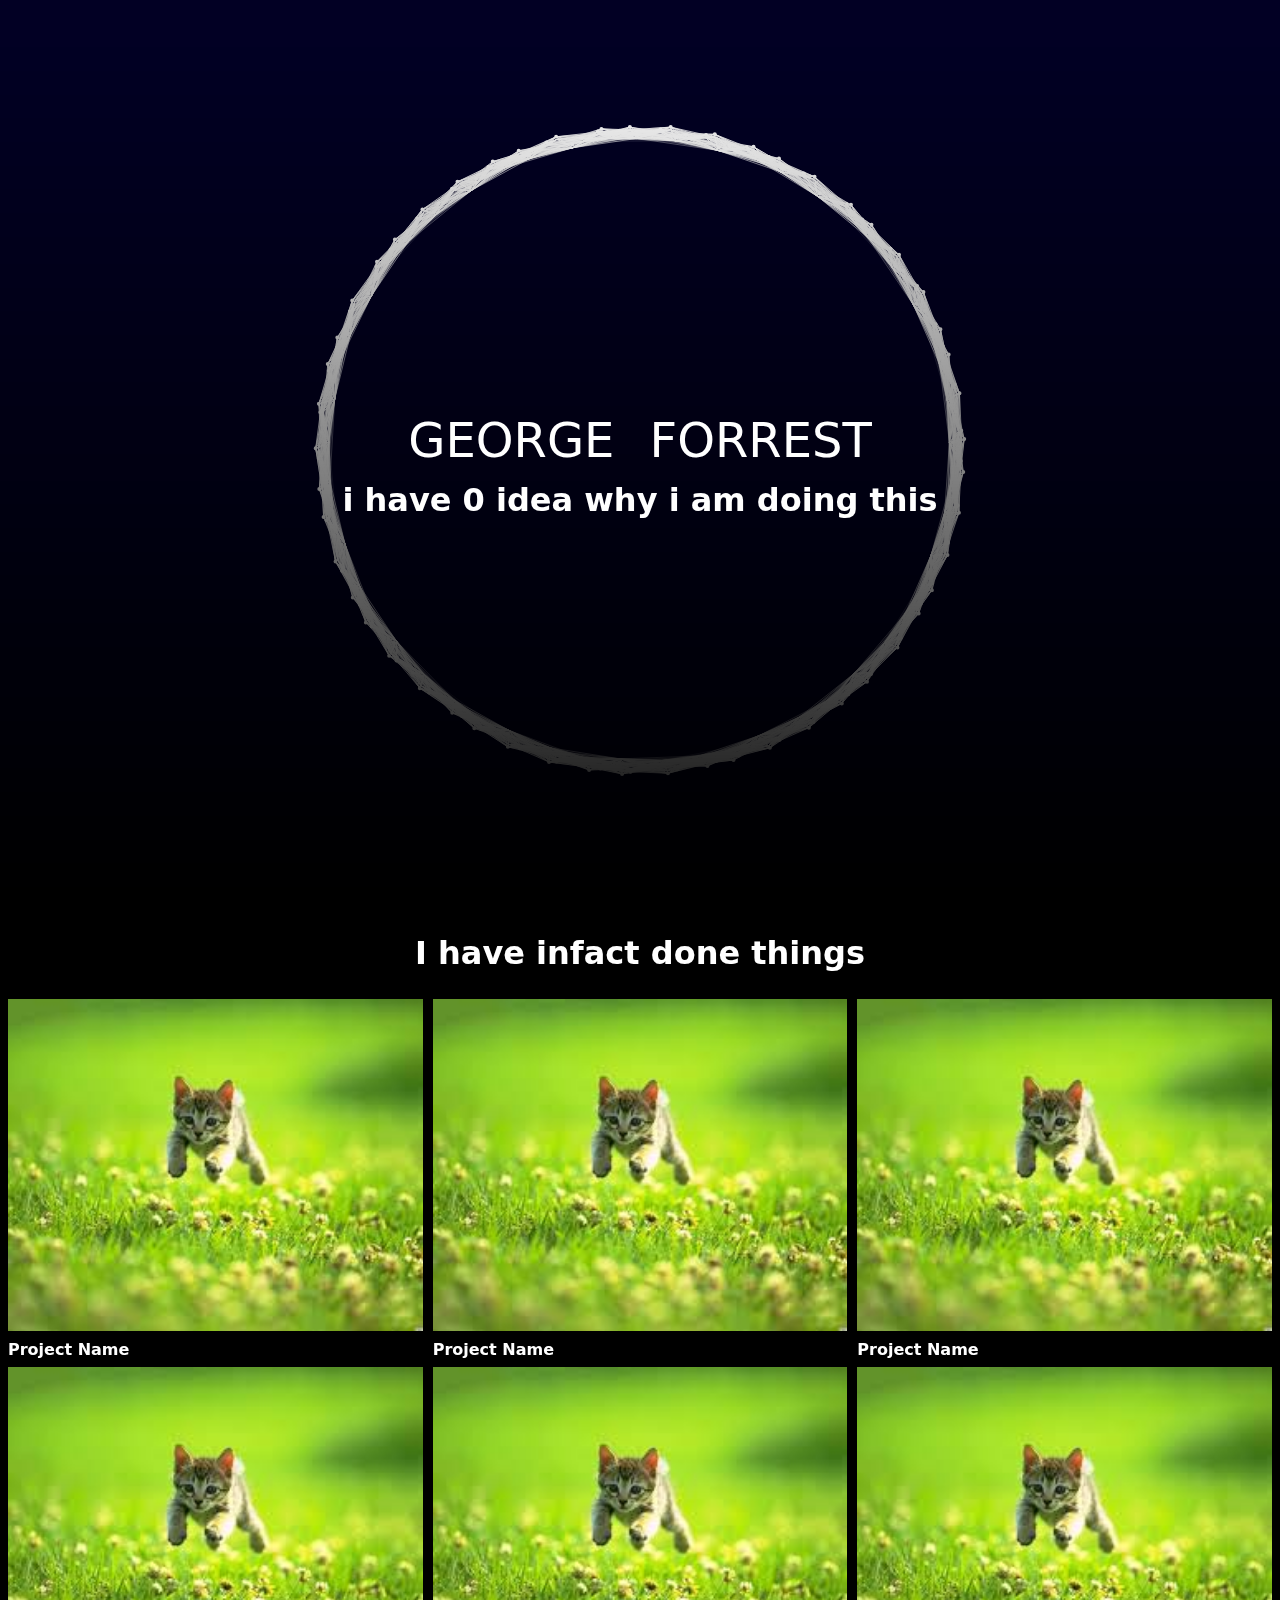
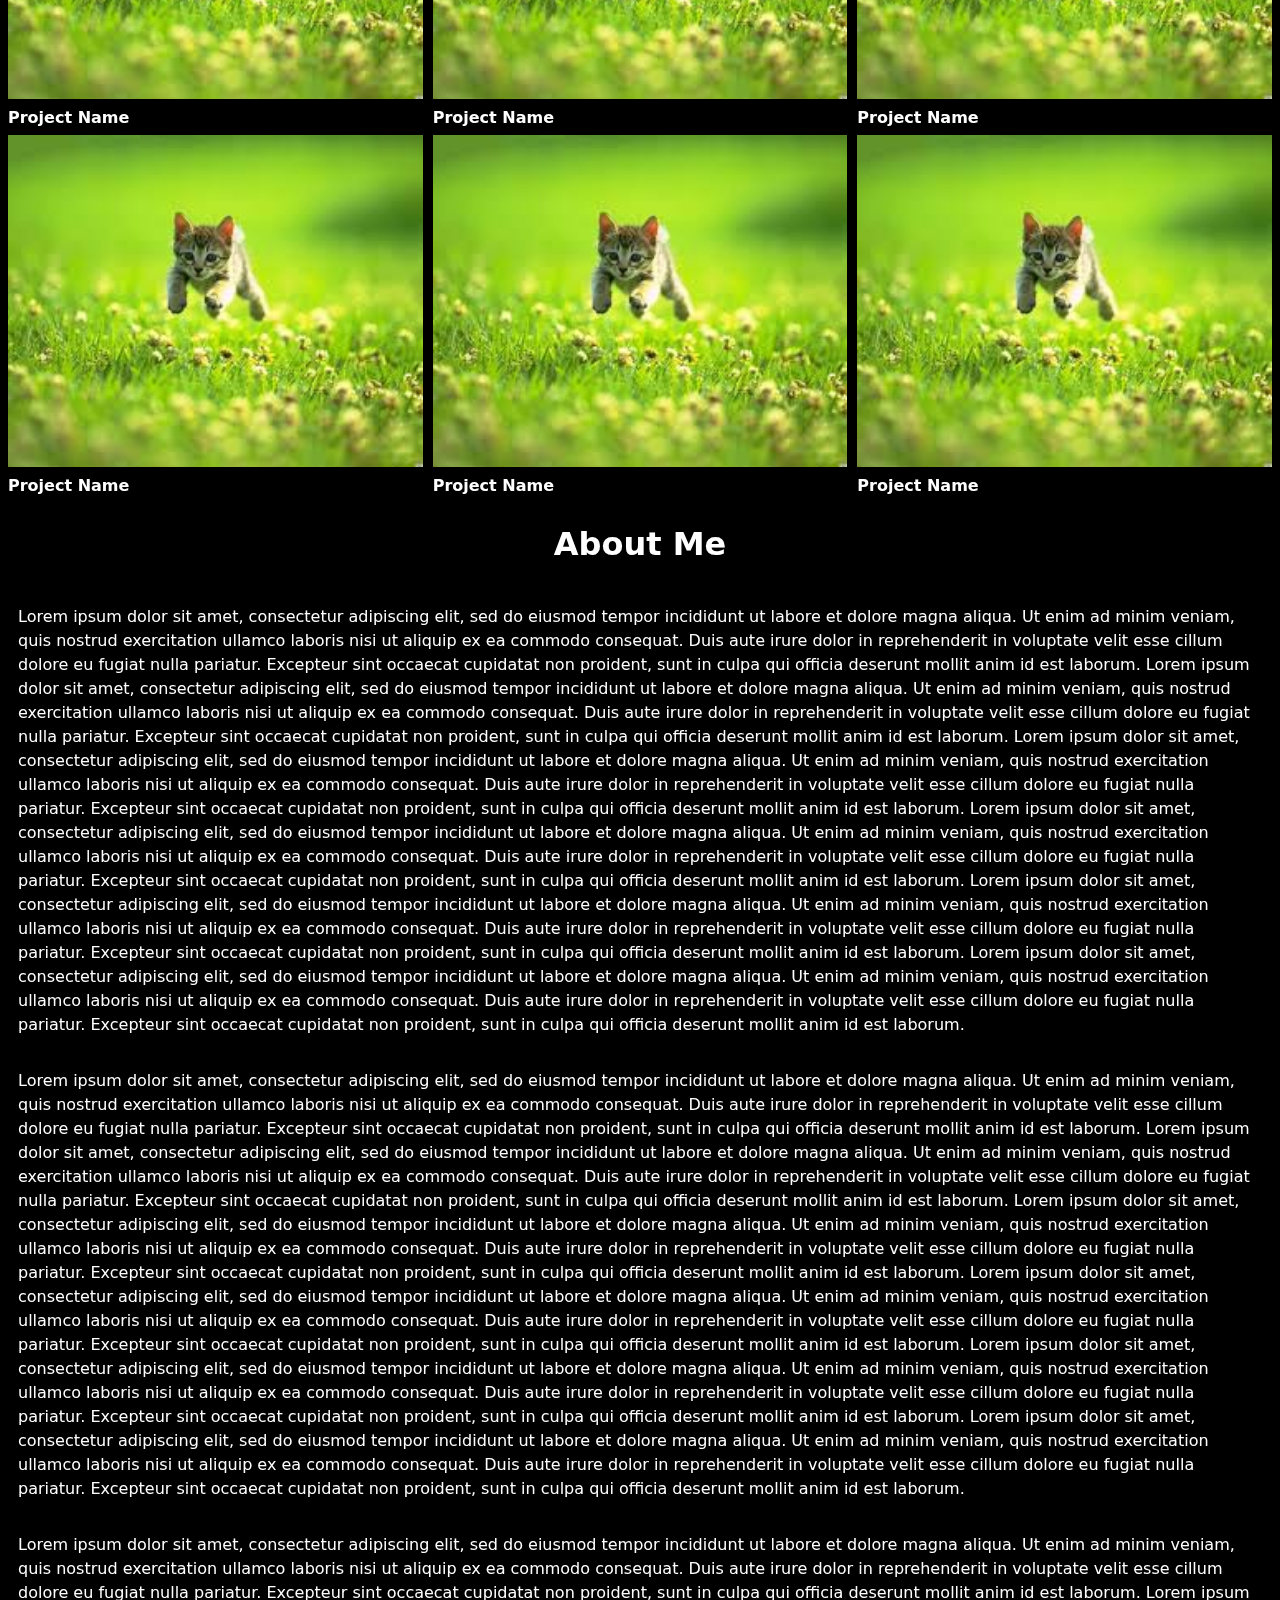
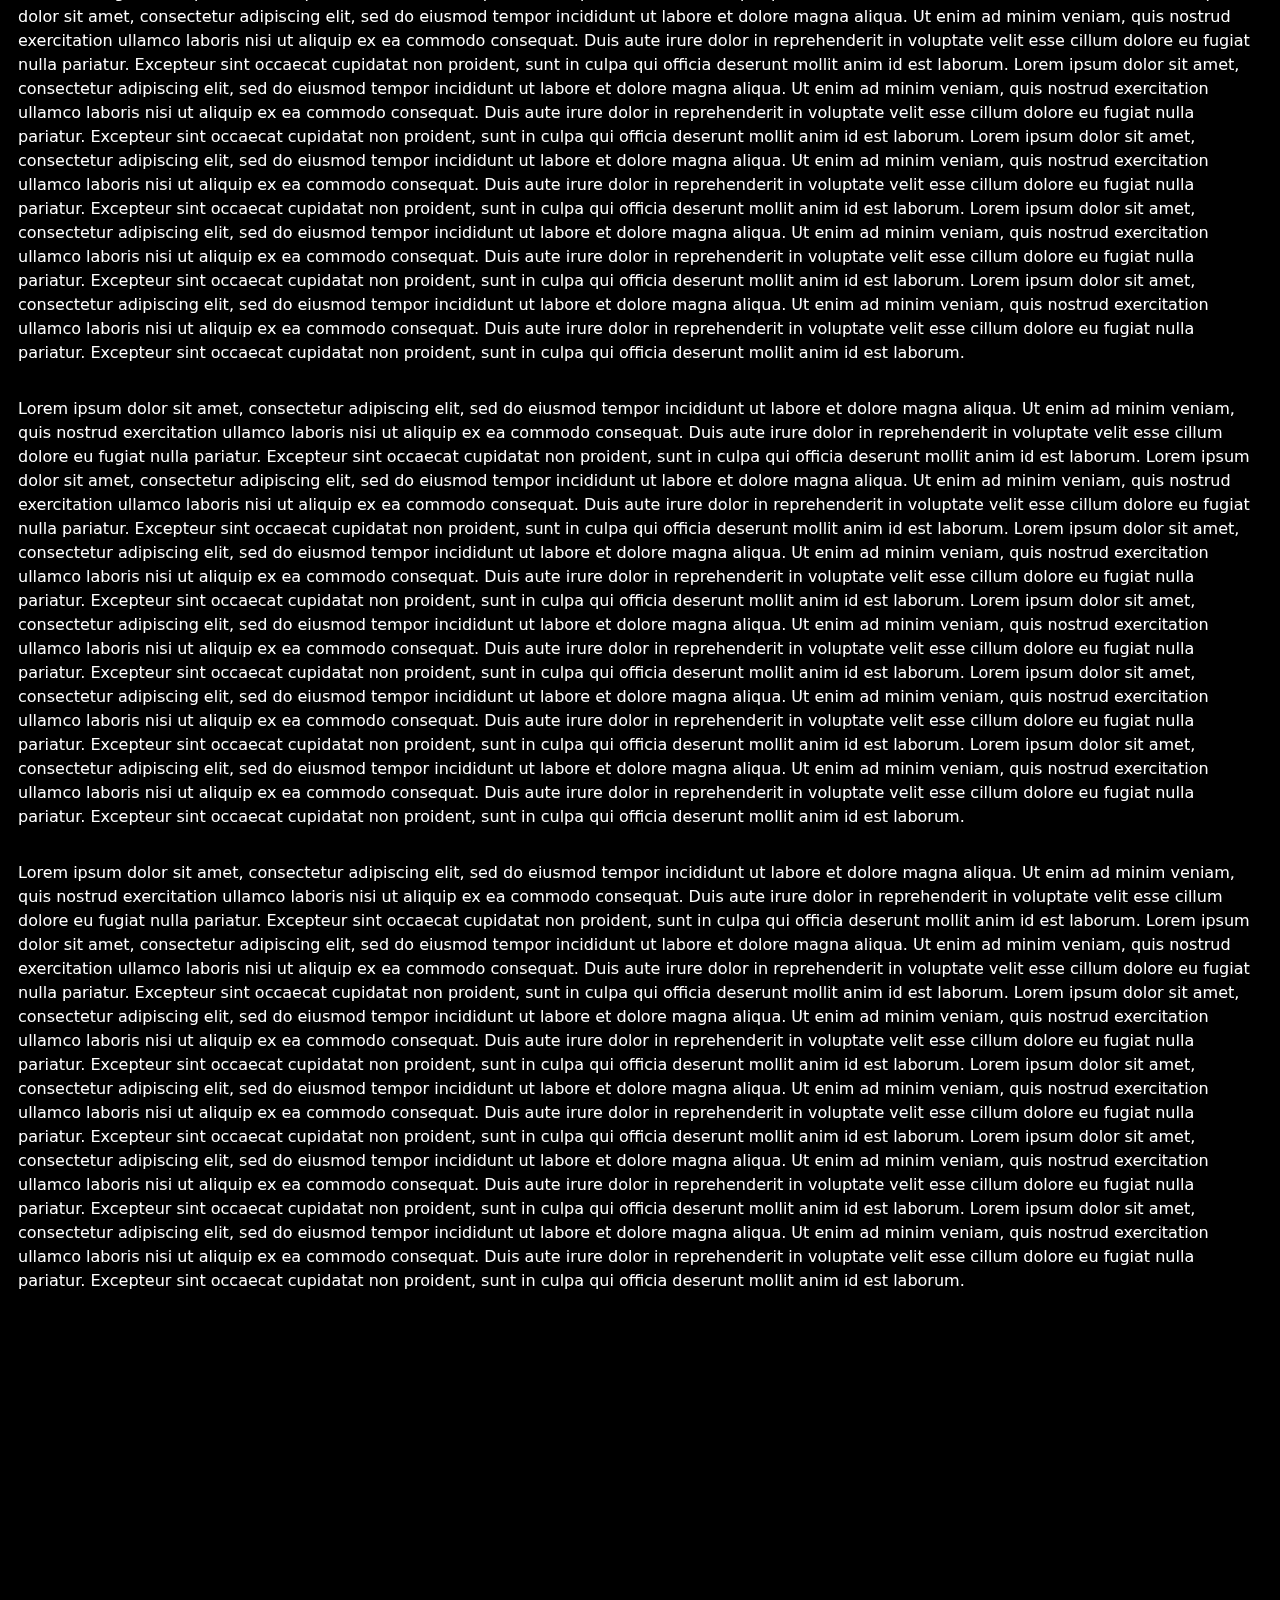
<file: src/index.html>
<!DOCTYPE html>
<html lang="en">
<head>
    <meta charset="UTF-8">
    <meta name="viewport" content="width=device-width, initial-scale=1.0">
    <title>Document</title>
    <link rel="stylesheet" href="styles.css">
</head>
<body>
    <div id="background">
        <canvas id="canvas"></canvas>
        <div class="fade"></div>
        <script src="background.js" defer></script>
    </div>

    <div class="section center">
        <div id="title">
            <div class="titleletters">
                <span class="unselectable">G</span>
                <span class="unselectable">E</span>
                <span class="unselectable">O</span>
                <span class="unselectable">R</span>
                <span class="unselectable">G</span>
                <span class="unselectable">E</span>
                <span class="unselectable">⠀</span>
                <span class="unselectable">F</span>
                <span class="unselectable">O</span>
                <span class="unselectable">R</span>
                <span class="unselectable">R</span>
                <span class="unselectable">E</span>
                <span class="unselectable">S</span>
                <span class="unselectable">T</span>
            </div>

            <h1 class=""unselectable>i have 0 idea why i am doing this</h1>

        </div>
    </div>
    
    <div class="section projects_section">
        <h1>I have infact done things</h1>

        <div class="projects">
            <div class="project">
                <img src="cat.jfif">
                <span>Project Name</span>
            </div>
            <div class="project">
                <img src="cat.jfif">
                <span>Project Name</span>
            </div>
            <div class="project">
                <img src="cat.jfif">
                <span>Project Name</span>
            </div>
            <div class="project">
                <img src="cat.jfif">
                <span>Project Name</span>
            </div>
            <div class="project">
                <img src="cat.jfif">
                <span>Project Name</span>
            </div>
            <div class="project">
                <img src="cat.jfif">
                <span>Project Name</span>
            </div>
            <div class="project">
                <img src="cat.jfif">
                <span>Project Name</span>
            </div>
            <div class="project">
                <img src="cat.jfif">
                <span>Project Name</span>
            </div>
            <div class="project">
                <img src="cat.jfif">
                <span>Project Name</span>
            </div>
        </div>
    </div>
    <div class="section projects_section contact">
        <h1>About Me</h1>
        <p>Lorem ipsum dolor sit amet, consectetur adipiscing elit, sed do eiusmod tempor incididunt ut labore et dolore magna aliqua. Ut enim ad minim veniam, quis nostrud exercitation ullamco laboris nisi ut aliquip ex ea commodo consequat. Duis aute irure dolor in reprehenderit in voluptate velit esse cillum dolore eu fugiat nulla pariatur. Excepteur sint occaecat cupidatat non proident, sunt in culpa qui officia deserunt mollit anim id est laborum. Lorem ipsum dolor sit amet, consectetur adipiscing elit, sed do eiusmod tempor incididunt ut labore et dolore magna aliqua. Ut enim ad minim veniam, quis nostrud exercitation ullamco laboris nisi ut aliquip ex ea commodo consequat. Duis aute irure dolor in reprehenderit in voluptate velit esse cillum dolore eu fugiat nulla pariatur. Excepteur sint occaecat cupidatat non proident, sunt in culpa qui officia deserunt mollit anim id est laborum. Lorem ipsum dolor sit amet, consectetur adipiscing elit, sed do eiusmod tempor incididunt ut labore et dolore magna aliqua. Ut enim ad minim veniam, quis nostrud exercitation ullamco laboris nisi ut aliquip ex ea commodo consequat. Duis aute irure dolor in reprehenderit in voluptate velit esse cillum dolore eu fugiat nulla pariatur. Excepteur sint occaecat cupidatat non proident, sunt in culpa qui officia deserunt mollit anim id est laborum. Lorem ipsum dolor sit amet, consectetur adipiscing elit, sed do eiusmod tempor incididunt ut labore et dolore magna aliqua. Ut enim ad minim veniam, quis nostrud exercitation ullamco laboris nisi ut aliquip ex ea commodo consequat. Duis aute irure dolor in reprehenderit in voluptate velit esse cillum dolore eu fugiat nulla pariatur. Excepteur sint occaecat cupidatat non proident, sunt in culpa qui officia deserunt mollit anim id est laborum. Lorem ipsum dolor sit amet, consectetur adipiscing elit, sed do eiusmod tempor incididunt ut labore et dolore magna aliqua. Ut enim ad minim veniam, quis nostrud exercitation ullamco laboris nisi ut aliquip ex ea commodo consequat. Duis aute irure dolor in reprehenderit in voluptate velit esse cillum dolore eu fugiat nulla pariatur. Excepteur sint occaecat cupidatat non proident, sunt in culpa qui officia deserunt mollit anim id est laborum. Lorem ipsum dolor sit amet, consectetur adipiscing elit, sed do eiusmod tempor incididunt ut labore et dolore magna aliqua. Ut enim ad minim veniam, quis nostrud exercitation ullamco laboris nisi ut aliquip ex ea commodo consequat. Duis aute irure dolor in reprehenderit in voluptate velit esse cillum dolore eu fugiat nulla pariatur. Excepteur sint occaecat cupidatat non proident, sunt in culpa qui officia deserunt mollit anim id est laborum.</p>
        <p>Lorem ipsum dolor sit amet, consectetur adipiscing elit, sed do eiusmod tempor incididunt ut labore et dolore magna aliqua. Ut enim ad minim veniam, quis nostrud exercitation ullamco laboris nisi ut aliquip ex ea commodo consequat. Duis aute irure dolor in reprehenderit in voluptate velit esse cillum dolore eu fugiat nulla pariatur. Excepteur sint occaecat cupidatat non proident, sunt in culpa qui officia deserunt mollit anim id est laborum. Lorem ipsum dolor sit amet, consectetur adipiscing elit, sed do eiusmod tempor incididunt ut labore et dolore magna aliqua. Ut enim ad minim veniam, quis nostrud exercitation ullamco laboris nisi ut aliquip ex ea commodo consequat. Duis aute irure dolor in reprehenderit in voluptate velit esse cillum dolore eu fugiat nulla pariatur. Excepteur sint occaecat cupidatat non proident, sunt in culpa qui officia deserunt mollit anim id est laborum. Lorem ipsum dolor sit amet, consectetur adipiscing elit, sed do eiusmod tempor incididunt ut labore et dolore magna aliqua. Ut enim ad minim veniam, quis nostrud exercitation ullamco laboris nisi ut aliquip ex ea commodo consequat. Duis aute irure dolor in reprehenderit in voluptate velit esse cillum dolore eu fugiat nulla pariatur. Excepteur sint occaecat cupidatat non proident, sunt in culpa qui officia deserunt mollit anim id est laborum. Lorem ipsum dolor sit amet, consectetur adipiscing elit, sed do eiusmod tempor incididunt ut labore et dolore magna aliqua. Ut enim ad minim veniam, quis nostrud exercitation ullamco laboris nisi ut aliquip ex ea commodo consequat. Duis aute irure dolor in reprehenderit in voluptate velit esse cillum dolore eu fugiat nulla pariatur. Excepteur sint occaecat cupidatat non proident, sunt in culpa qui officia deserunt mollit anim id est laborum. Lorem ipsum dolor sit amet, consectetur adipiscing elit, sed do eiusmod tempor incididunt ut labore et dolore magna aliqua. Ut enim ad minim veniam, quis nostrud exercitation ullamco laboris nisi ut aliquip ex ea commodo consequat. Duis aute irure dolor in reprehenderit in voluptate velit esse cillum dolore eu fugiat nulla pariatur. Excepteur sint occaecat cupidatat non proident, sunt in culpa qui officia deserunt mollit anim id est laborum. Lorem ipsum dolor sit amet, consectetur adipiscing elit, sed do eiusmod tempor incididunt ut labore et dolore magna aliqua. Ut enim ad minim veniam, quis nostrud exercitation ullamco laboris nisi ut aliquip ex ea commodo consequat. Duis aute irure dolor in reprehenderit in voluptate velit esse cillum dolore eu fugiat nulla pariatur. Excepteur sint occaecat cupidatat non proident, sunt in culpa qui officia deserunt mollit anim id est laborum.</p>
        <p>Lorem ipsum dolor sit amet, consectetur adipiscing elit, sed do eiusmod tempor incididunt ut labore et dolore magna aliqua. Ut enim ad minim veniam, quis nostrud exercitation ullamco laboris nisi ut aliquip ex ea commodo consequat. Duis aute irure dolor in reprehenderit in voluptate velit esse cillum dolore eu fugiat nulla pariatur. Excepteur sint occaecat cupidatat non proident, sunt in culpa qui officia deserunt mollit anim id est laborum. Lorem ipsum dolor sit amet, consectetur adipiscing elit, sed do eiusmod tempor incididunt ut labore et dolore magna aliqua. Ut enim ad minim veniam, quis nostrud exercitation ullamco laboris nisi ut aliquip ex ea commodo consequat. Duis aute irure dolor in reprehenderit in voluptate velit esse cillum dolore eu fugiat nulla pariatur. Excepteur sint occaecat cupidatat non proident, sunt in culpa qui officia deserunt mollit anim id est laborum. Lorem ipsum dolor sit amet, consectetur adipiscing elit, sed do eiusmod tempor incididunt ut labore et dolore magna aliqua. Ut enim ad minim veniam, quis nostrud exercitation ullamco laboris nisi ut aliquip ex ea commodo consequat. Duis aute irure dolor in reprehenderit in voluptate velit esse cillum dolore eu fugiat nulla pariatur. Excepteur sint occaecat cupidatat non proident, sunt in culpa qui officia deserunt mollit anim id est laborum. Lorem ipsum dolor sit amet, consectetur adipiscing elit, sed do eiusmod tempor incididunt ut labore et dolore magna aliqua. Ut enim ad minim veniam, quis nostrud exercitation ullamco laboris nisi ut aliquip ex ea commodo consequat. Duis aute irure dolor in reprehenderit in voluptate velit esse cillum dolore eu fugiat nulla pariatur. Excepteur sint occaecat cupidatat non proident, sunt in culpa qui officia deserunt mollit anim id est laborum. Lorem ipsum dolor sit amet, consectetur adipiscing elit, sed do eiusmod tempor incididunt ut labore et dolore magna aliqua. Ut enim ad minim veniam, quis nostrud exercitation ullamco laboris nisi ut aliquip ex ea commodo consequat. Duis aute irure dolor in reprehenderit in voluptate velit esse cillum dolore eu fugiat nulla pariatur. Excepteur sint occaecat cupidatat non proident, sunt in culpa qui officia deserunt mollit anim id est laborum. Lorem ipsum dolor sit amet, consectetur adipiscing elit, sed do eiusmod tempor incididunt ut labore et dolore magna aliqua. Ut enim ad minim veniam, quis nostrud exercitation ullamco laboris nisi ut aliquip ex ea commodo consequat. Duis aute irure dolor in reprehenderit in voluptate velit esse cillum dolore eu fugiat nulla pariatur. Excepteur sint occaecat cupidatat non proident, sunt in culpa qui officia deserunt mollit anim id est laborum.</p>
        <p>Lorem ipsum dolor sit amet, consectetur adipiscing elit, sed do eiusmod tempor incididunt ut labore et dolore magna aliqua. Ut enim ad minim veniam, quis nostrud exercitation ullamco laboris nisi ut aliquip ex ea commodo consequat. Duis aute irure dolor in reprehenderit in voluptate velit esse cillum dolore eu fugiat nulla pariatur. Excepteur sint occaecat cupidatat non proident, sunt in culpa qui officia deserunt mollit anim id est laborum. Lorem ipsum dolor sit amet, consectetur adipiscing elit, sed do eiusmod tempor incididunt ut labore et dolore magna aliqua. Ut enim ad minim veniam, quis nostrud exercitation ullamco laboris nisi ut aliquip ex ea commodo consequat. Duis aute irure dolor in reprehenderit in voluptate velit esse cillum dolore eu fugiat nulla pariatur. Excepteur sint occaecat cupidatat non proident, sunt in culpa qui officia deserunt mollit anim id est laborum. Lorem ipsum dolor sit amet, consectetur adipiscing elit, sed do eiusmod tempor incididunt ut labore et dolore magna aliqua. Ut enim ad minim veniam, quis nostrud exercitation ullamco laboris nisi ut aliquip ex ea commodo consequat. Duis aute irure dolor in reprehenderit in voluptate velit esse cillum dolore eu fugiat nulla pariatur. Excepteur sint occaecat cupidatat non proident, sunt in culpa qui officia deserunt mollit anim id est laborum. Lorem ipsum dolor sit amet, consectetur adipiscing elit, sed do eiusmod tempor incididunt ut labore et dolore magna aliqua. Ut enim ad minim veniam, quis nostrud exercitation ullamco laboris nisi ut aliquip ex ea commodo consequat. Duis aute irure dolor in reprehenderit in voluptate velit esse cillum dolore eu fugiat nulla pariatur. Excepteur sint occaecat cupidatat non proident, sunt in culpa qui officia deserunt mollit anim id est laborum. Lorem ipsum dolor sit amet, consectetur adipiscing elit, sed do eiusmod tempor incididunt ut labore et dolore magna aliqua. Ut enim ad minim veniam, quis nostrud exercitation ullamco laboris nisi ut aliquip ex ea commodo consequat. Duis aute irure dolor in reprehenderit in voluptate velit esse cillum dolore eu fugiat nulla pariatur. Excepteur sint occaecat cupidatat non proident, sunt in culpa qui officia deserunt mollit anim id est laborum. Lorem ipsum dolor sit amet, consectetur adipiscing elit, sed do eiusmod tempor incididunt ut labore et dolore magna aliqua. Ut enim ad minim veniam, quis nostrud exercitation ullamco laboris nisi ut aliquip ex ea commodo consequat. Duis aute irure dolor in reprehenderit in voluptate velit esse cillum dolore eu fugiat nulla pariatur. Excepteur sint occaecat cupidatat non proident, sunt in culpa qui officia deserunt mollit anim id est laborum.</p>
        <p>Lorem ipsum dolor sit amet, consectetur adipiscing elit, sed do eiusmod tempor incididunt ut labore et dolore magna aliqua. Ut enim ad minim veniam, quis nostrud exercitation ullamco laboris nisi ut aliquip ex ea commodo consequat. Duis aute irure dolor in reprehenderit in voluptate velit esse cillum dolore eu fugiat nulla pariatur. Excepteur sint occaecat cupidatat non proident, sunt in culpa qui officia deserunt mollit anim id est laborum. Lorem ipsum dolor sit amet, consectetur adipiscing elit, sed do eiusmod tempor incididunt ut labore et dolore magna aliqua. Ut enim ad minim veniam, quis nostrud exercitation ullamco laboris nisi ut aliquip ex ea commodo consequat. Duis aute irure dolor in reprehenderit in voluptate velit esse cillum dolore eu fugiat nulla pariatur. Excepteur sint occaecat cupidatat non proident, sunt in culpa qui officia deserunt mollit anim id est laborum. Lorem ipsum dolor sit amet, consectetur adipiscing elit, sed do eiusmod tempor incididunt ut labore et dolore magna aliqua. Ut enim ad minim veniam, quis nostrud exercitation ullamco laboris nisi ut aliquip ex ea commodo consequat. Duis aute irure dolor in reprehenderit in voluptate velit esse cillum dolore eu fugiat nulla pariatur. Excepteur sint occaecat cupidatat non proident, sunt in culpa qui officia deserunt mollit anim id est laborum. Lorem ipsum dolor sit amet, consectetur adipiscing elit, sed do eiusmod tempor incididunt ut labore et dolore magna aliqua. Ut enim ad minim veniam, quis nostrud exercitation ullamco laboris nisi ut aliquip ex ea commodo consequat. Duis aute irure dolor in reprehenderit in voluptate velit esse cillum dolore eu fugiat nulla pariatur. Excepteur sint occaecat cupidatat non proident, sunt in culpa qui officia deserunt mollit anim id est laborum. Lorem ipsum dolor sit amet, consectetur adipiscing elit, sed do eiusmod tempor incididunt ut labore et dolore magna aliqua. Ut enim ad minim veniam, quis nostrud exercitation ullamco laboris nisi ut aliquip ex ea commodo consequat. Duis aute irure dolor in reprehenderit in voluptate velit esse cillum dolore eu fugiat nulla pariatur. Excepteur sint occaecat cupidatat non proident, sunt in culpa qui officia deserunt mollit anim id est laborum. Lorem ipsum dolor sit amet, consectetur adipiscing elit, sed do eiusmod tempor incididunt ut labore et dolore magna aliqua. Ut enim ad minim veniam, quis nostrud exercitation ullamco laboris nisi ut aliquip ex ea commodo consequat. Duis aute irure dolor in reprehenderit in voluptate velit esse cillum dolore eu fugiat nulla pariatur. Excepteur sint occaecat cupidatat non proident, sunt in culpa qui officia deserunt mollit anim id est laborum.</p>
    </div>
    <div class="section center">
        <h1 class="troll"><span>dont</span>Contact</h1>
    </div>
</body>
</html>
</file>
<file: src/styles.css>
:root {
    font-family: Inter, system-ui, Avenir, Helvetica, Arial, sans-serif;
    line-height: 1.5;
    font-weight: 400;
}

body {
    background-color: black;
    color: white;
}

#canvas {
    position: absolute;
}

#background {
    touch-action: none;
    user-select: none;
    position: absolute;
    inset: 0;
    width: 100%;
    height: 100%;

    z-index: -1;
    background: rgba(2,0,36,1)
}

.section {
    min-height: 100vh;
}

.fade {
    position: absolute;
    width: 100%;
    height: 101%;
    background: linear-gradient(0deg, rgba(0,0,0,1) 0%, rgba(0,0,0,0) 95%, rgba(0,0,0,0) 100%);
}

.center {
    display: flex;
    justify-content: center;
    align-items: center;
}

.top {
    align-items: flex-start;
    flex-direction: row;
}

.projects_section {
    display: flex;
    justify-content: flex-start;
    align-items: center;
    flex-direction: column;
    
}

.project {
    width: 100%;
}

.project > img {
    width: 100%;
}


.projects {
    display: grid;
    width: 100%;
    grid-template-columns: 1fr 1fr 1fr;
    grid-template-rows: 1fr 1fr 1fr;

    height: auto;

    column-gap: 10px;
    row-gap: 5px;
}

.unselectable {
    -webkit-touch-callout: none;
    -webkit-user-select: none;
    -khtml-user-select: none;
    -moz-user-select: none;
    -ms-user-select: none;
    user-select: none;
}

.contact {
    margin-left: 10px;
    margin-right: 10px;
}

.project > span {
    font-weight: bold;
}

.troll {
    color: white;
    z-index: -3;
}

.troll:hover {
    color: black;
    z-index: 4;
}
.troll > span {
    color:black;
    position: absolute;
}
.troll > span:hover {
    color: white
}

#title > .titleletters {
    padding-top: 12px;
    display: flex;
    flex-direction: row;
    justify-content: center;
    align-items: center;
}

#title > .titleletters > span {
    transition-duration: 0.25s;
    display: inline-block;
    font-size: xxx-large;
}

#title > .titleletters > span:hover {
    transform: translate(0, -10px) rotate(10deg);
    color: red;
}

#title > h1 {
    margin: 0;
    text-align: center;
}
</file>
